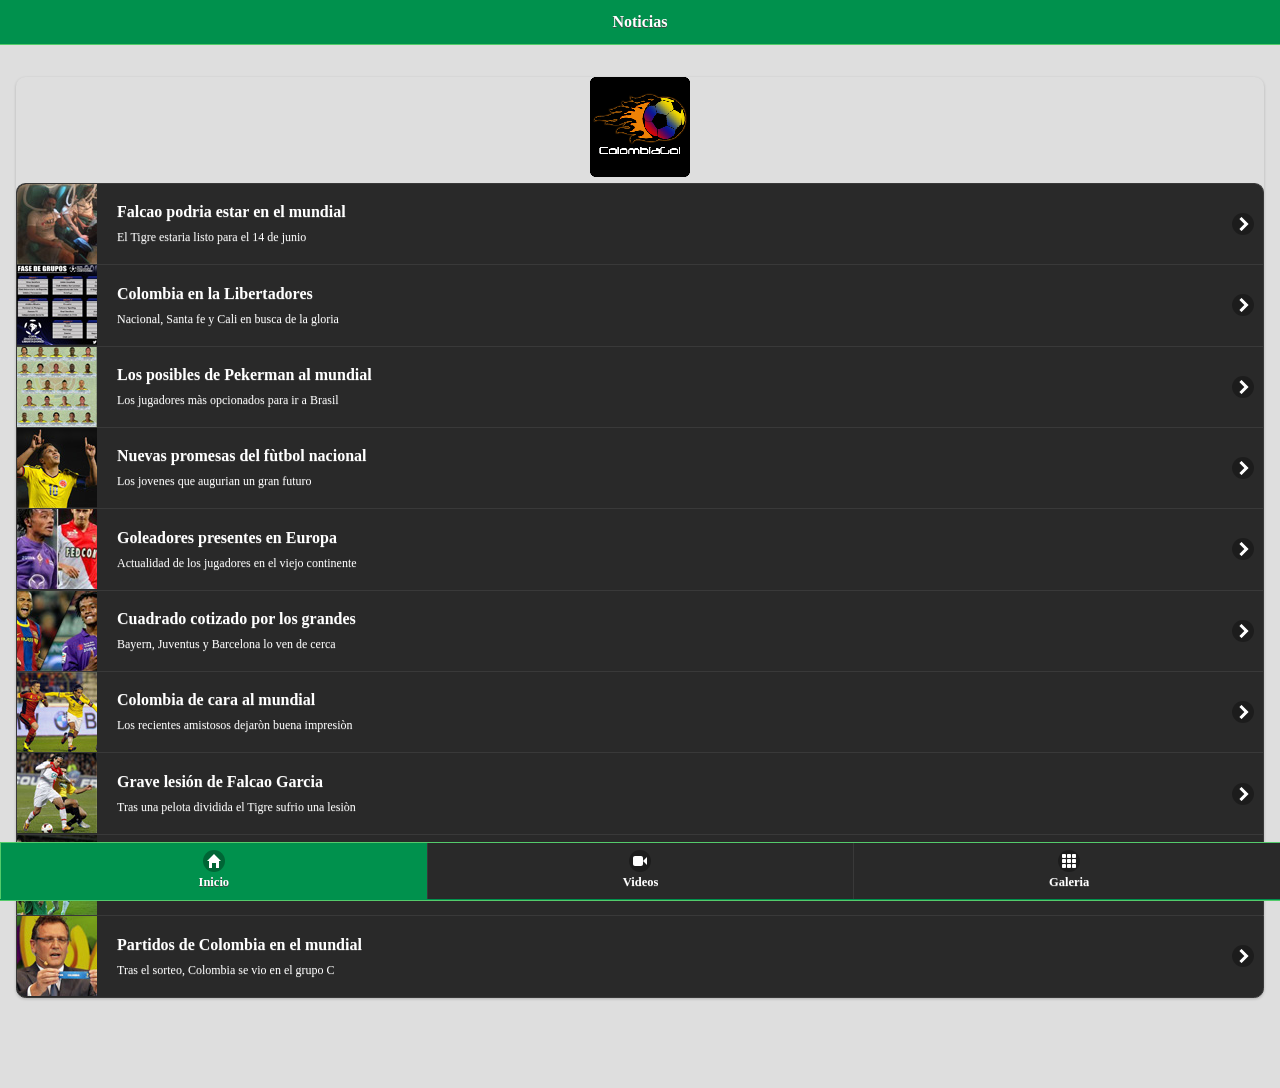
<file: index.html>
<!DOCTYPE HTML>
<html>
<head>
<meta charset="utf-8">
<title>Untitled Document</title>
<link rel="stylesheet" href="themes/tema.min.css" />
<link rel="stylesheet" href="themes/jquery.mobile.icons.min.css" />
<link rel="stylesheet" href="jquery.mobile.structure-1.4.2.min.css" />

<script src="jquery-1.9.1.min.js"></script>
<script src="jquery.mobile-1.4.2.min.js"></script>
</head>

<body>

<!--   *********** PAGINA INICIO ******************          -->
<div data-role="page" id="inicio">
	<div data-role="header" data-theme="a" data-position="fixed">
	  
	  <h1>Noticias</h1>
    </div>
	<div role="main" class="ui-content">
    
<ul data-role="listview" data-inset="true">
<div style="text-align:center"><img src="logo.png"></div>
    <li><a href="#noticia1">
        <img src="min1.jpg">
    <h2>Falcao podria estar en el mundial</h2>
    <p>El Tigre estaria listo para el 14 de junio</p></a>
    </li>
    <li><a href="#noticia2">
        <img src="min2.jpg">
    <h2>Colombia en la Libertadores</h2>
    <p>Nacional, Santa fe y Cali en busca de la gloria</p></a>
    </li>
    <li><a href="#noticia3">
        <img src="min3.jpg">
    <h2>Los posibles de Pekerman al mundial</h2>
    <p>Los jugadores màs opcionados para ir a Brasil</p></a>
    </li>
    <li><a href="#noticia4">
        <img src="min4.jpg">
    <h2>Nuevas promesas del fùtbol nacional</h2>
    <p>Los jovenes que augurian un gran futuro</p></a>
    </li>
    <li><a href="#noticia5">
        <img src="min5.jpg">
    <h2>Goleadores presentes en Europa</h2>
    <p>Actualidad de los jugadores en el viejo continente</p></a>
    </li>
    <li><a href="#noticia6">
        <img src="min6.jpg">
    <h2>Cuadrado cotizado por los grandes</h2>
    <p>Bayern, Juventus y Barcelona lo ven de cerca</p></a>
    </li>
    <li><a href="#noticia7">
        <img src="min7.jpg">
    <h2>Colombia de cara al mundial</h2>
    <p>Los recientes amistosos dejaròn buena impresiòn</p></a>
    </li>
    <li><a href="#noticia8">
        <img src="min8.jpg">
    <h2>Grave lesión de Falcao Garcia</h2>
    <p>Tras una pelota dividida el Tigre sufrio una lesiòn</p></a>
    </li>
    <li><a href="#noticia9">
        <img src="min9.jpg">
    <h2>Atletico Nacional tricampeón</h2>
    <p>El verde de Antioquia esta imparable</p></a>
    </li>
    <li><a href="#noticia10">
        <img src="min10.jpg">
    <h2>Partidos de Colombia en el mundial</h2>
    <p>Tras el sorteo, Colombia se vio en el grupo C</p></a>
    </li>
</ul>
    </div>
    
	<div data-role="footer"data-theme="a"
    data-position="fixed">
   <div data-role="navbar">
    <ul>
        <li><a href="#" class="ui-btn-active ui-icon-home ui-btn-icon-top">Inicio</a></li>
        <li><a href="#video" class="ui-icon-video ui-btn-icon-top">Videos</a></li>
        <li><a href="#galeria" class="ui-icon-grid ui-btn-icon-top">Galeria</a></li>
    </ul>
</div><!-- /navbar -->
    </div>
</div>
<!--   *********** FIN PAGINA INICIO ******************          -->

<!--   *********** PAGINA NOTICIA1 ******************          -->
<div data-role="page" id="noticia1">
	<div data-role="header" data-theme="a" data-position="fixed">
    <a href="#inicio" class="ui-btn ui-corner-all ui-btn-left ui-mini ui-btn-icon-notext ui-icon-arrow-l iu-btn-a">Volver</a>
	  
	  <h1>Noticias</h1>
    </div>
	<div role="main" class="ui-content">
	  <center><h1>Falcao podria estar el 14 de Junio en el mundial</h1></center>
 
 <img class="popphoto" src="carlosnoronha.jpg" alt="Paris, France" style="width:32%">
        
<h3>El cirujano de Falcao: "Podría estar el 14 de junio ante Grecia"</h3><p>

<p>El cirujano José Carlos Noronha ha declarado que el colombiano se someterá a una resonancia en Madrid para determinar los plazos de recuperación, que son optimistas.
<p>

El delantero colombiano Radamel Falcao está haciendo todo lo posible por recuperarse de la lesión que sufrió el pasado mes de enero y llegar a tiempo para disputar con su selección el próximo Mundial de Brasil. Por eso su médico y él han decidido que se someta a unos exámenes exhaustivos para poder tener cuanto antes las fechas aproximadas de su vuelta a los terrenos de juego. Según las declaraciones del especialista, el astro estaría en el debut de Colombia ante Grecia del 14 de junio.<p>

"Voy a ir a Madrid a verlo. Si la resonancia muestra un aspecto optimo del nuevo ligamento y ausencia de inflamación alrededor, parece probable que a las 12 semanas Falcao pueda ir al césped. A continuación, podría empezar a correr y ponerse a punto. A partir del cuarto mes podría jugar y con ello estaría en el encuentro del 14 de junio", declaró José Carlos Noronha, cirujano que operó a Falcao de la rodilla, a una radio portuguesa.<p>

"Por ahora no puede correr con mucho esfuerzo, hacer cambios de dirección, frenados o aceleraciones bruscas. A partir del cuarto mes podrá estar en plenitud" añadió.<p>

El jugador del Mónaco se lesionó de gravedad en el encuentro de Copa disputado contra el Chasselay, de la Tercera división francesa a mediados de enero. Al filo del descanso una dura entrada por detrás de Soner Ertek provocó que Falcao se tuviera que retirar del terreno de juego. Tras realizarse las pertinentes pruebas médicas se confirmó que sufría una lesión en el ligamento anterior cruzado de su pierna izquierda, lo que le tendría de baja seis meses. Pero finalmente Falcao está haciendo todo lo posible y adelantando los plazos de recuperación ya que su máximo deseo es estar en Brasil con Colombia.
<p>
<a href="#videoNot1" data-rel="popup" data-position-to="window" data-transition="fade"><img class="popphoto" 	src="fotovideo1.jpg" alt="Paris, France" style="width:30%"></a>
	  <div data-role="popup" id="videoNot1" data-overlay-theme="b" data-theme="b" data-corners="false">
    <a href="#" data-rel="back" class="ui-btn ui-corner-all ui-shadow ui-btn-a ui-icon-delete ui-btn-icon-notext ui-btn-right">Close</a>
    <iframe width="640" height="360" src="http://www.youtube.com/embed/V96L-91CiNw" frameborder="0" allowfullscreen></iframe>
   </div>
<p>
  <script>
$(document).one('pagecreate', '#noticia1', function() {
	$('#noticia1 iframe').width(Math.floor($('#noticia1').width()*.9));
	$('#noticia1 iframe').height(Math.floor($('#noticia1').width()/4*3*.85));
});
</script> 


 </div>
    
	<div data-role="footer"data-theme="a"
    data-position="fixed">
   <div data-role="navbar">
    <ul>
        <li><a href="#inicio" class="ui-btn-active ui-icon-home ui-btn-icon-top">Inicio</a></li>
        <li><a href="#video" class="ui-icon-video ui-btn-icon-top">Videos</a></li>
        <li><a href="#galeria" class="ui-icon-grid ui-btn-icon-top">Galeria</a></li>
    </ul>
</div><!-- /navbar -->
    </div>
</div>
<!--   *********** FIN PAGINA NOTICIA1 ******************          -->

<!--   *********** PAGINA NOTICIA2 ******************          -->
<div data-role="page" id="noticia2">
	<div data-role="header" data-theme="a" data-position="fixed">
    <a href="#inicio" class="ui-btn ui-corner-all ui-btn-left ui-mini ui-btn-icon-notext ui-icon-arrow-l iu-btn-a">Volver</a>
	  
	  <h1>Noticias</h1>
    </div>
	<div role="main" class="ui-content">
  		<center>
  		  <h1>Camino de los equipos colombianos en la Copa Bridgestone Libertadores</h1></center>
        <h3>Nacional, Santa Fe y Cali se juegan la permanencia en Copa Bridgestone Libertadores</h3>
        <p><img class="popphoto" src="foto2.jpg" alt="Paris, France" style="width:32%">
        
    <p>los equipos colombianos participantes en la Copa Libertadores 2014 escribirán una nueva historia, luego de ser derrotados en la pasada fecha, donde actuaron en condición de visitante.</p>

<p>La tercera jornada para los cafeteros empezará este martes. Atlético Nacional será el primero en salir al ruedo, seguido por Santa Fe y Deportivo Cali, el miércoles y jueves, respectivamente.</p>

<p>Los verdolagas buscarán la victoria en casa ante el Nacional de Uruguay, un encuentro importante, que no tendrá espacio para la derrota o el empate, ya que es definitivo para meterse en la pelea de la clasificación a la siguiente ronda.</p>

El cuadro uruguayo es el más débil de este complicado grupo, conformado también por el Newell's y Gremio. En su camino por este torneo continental no ha logrado ni un solo punto, lo que puede representar ventajas y desventajas al equipo antioqueño, que tendrá que cuidarse de una recuperación charrúa.<p>

Sin confirmaciones en la nómina titular, el partido se jugará a las 7:15 de la noche en el estadio Atanasio Girardot. El siguiente compromiso del Grupo 6 entre argentinos y brasileños será vibrante por la pelea del liderato.  <p>

El día miércoles también será definitivo para los cardenales. Luego de perder la posibilidad de empatar ante el Atlético Mineiro, los rojos vuelven a territorio ajeno, pero esta vez el juego pinta mucho más fácil. Se enfrentarán al Zamora venezolano, que es el único blanqueado de la serie.<p>

Los bogotanos, integrantes del Grupo 4, cuentan con mayor suerte que los verdiblancos de Medellín, ya que Nacional de Paraguay ostenta las mismas unidades y el único en defensa del liderato es el conjunto de la leyenda Ronaldinho.<p>

El último partido en disputa para Colombia será Deportivo Cali, cuando este jueves reciba en el Pascual Guerrero a Lanús.<p>

A pesar de haber empezado ganando en este torneo, los azucareros no han contado con suerte, pues en la Liga Postobón hacen parte de los últimos de la tabla de posiciones y llegan con una derrota acuestas ante O'Higgins y una campaña suramericana un tanto dudosa.<p>

Pero al igual que su similar de Santa Fe, tiene posibilidades de avanzar sin ningún inconveniente, pues su rival de turno, solo tiene una unidad y sus demás oponentes le llevan un punto de ventaja o lo igualan.<p>

El partido contra el elenco argentino será a las 9:30 de la noche y al igual que los demás, tendrá transmisión por Fox Sports. 
        
  </div>
    
	<div data-role="footer"data-theme="a"
    data-position="fixed">
   <div data-role="navbar">
    <ul>
        <li><a href="#inicio" class="ui-btn-active ui-icon-home ui-btn-icon-top">Inicio</a></li>
        <li><a href="#video" class="ui-icon-video ui-btn-icon-top">Videos</a></li>
        <li><a href="#galeria" class="ui-icon-grid ui-btn-icon-top">Galeria</a></li>
    </ul>
</div><!-- /navbar -->
    </div>
</div>
<!--   *********** FIN PAGINA NOTICIA2 ******************          -->

<!--   *********** PAGINA NOTICIA3 ******************          -->
<div data-role="page" id="noticia3">
	<div data-role="header" data-theme="a" data-position="fixed">
    <a href="#inicio" class="ui-btn ui-corner-all ui-btn-left ui-mini ui-btn-icon-notext ui-icon-arrow-l iu-btn-a">Volver</a>
	  
	  <h1>Noticias</h1>
    </div>
	<div role="main" class="ui-content">
	  <center>
  		  <h1>Jugadores opcionados para jugar el mundial</h1></center>
          <img src="foto4.jpg" width="480" height="577">
<h3>Actualidad de 30 posibles convocados por Pékerman para el Mundial</h3>
        <p>
      Cuando faltan 122 días para que arranque la Copa Mundo de Fútbol de la Fifa Brasil-2014 presentamos el informe con el rendimiento, uno por uno, de 30 de los futbolistas que podrían ser convocados por José Pékerman para la cita orbital.  <p>

Jackson Martínez, Adrián Ramos y Santiago Arias se reportaron con festejos de gol en sus clubes. En Alemania Adrián marcó doblete y marcha como goleador de la Bundesliga con 14 celebraciones. <p> 

Además de los 3 que marcaron gol, 13 fueron titulares con sus clubes durante el fin de semana, seis fueron suplentes, pero sólo tres ingresaron con sus equipos. Además de Falcao, 10 jugadores no tuvieron actividad: Cristian Zapata, Víctor Ibarbo, Pablo Armero, Carlos Sánchez, Macnelly Torres, Camilo Vargas, Alexander Mejía, Carlos Valdés, Elkin Soto y Camilo Zúñiga.  <p>

A continuación el informe detallado de la actividad de cada uno de los 30 que podrían ser llamados por Pékerman :  <p>

1. Cristian Zapata - Milan (Ita): Continúa en recuperación de una lesión en el bíceps femoral de la pierna derecha. <p> 

2. Fredy Guarín – Inter (Ita): Jugó los 90 minutos en el triunfo 1-0 de su club frente al Sassuolo.  <p>

3. Mario Alberto Yepes – Atalanta (Ita): Fue titular y jugó los 90 minutos en la derrota de su club frente al Fiorentina.  <p>

4. Juan Guillermo Cuadrado – Fiorentina (Ita): Fue titular y jugó los 90 minutos en el triunfo de su equipo 2-0 sobre el Atalanta.  <p>

5. Luis Fernando Muriel – Udinese (Ita): Fue suplente e ingresó a los 80 minutos en la victoria 3-0 de su equipo frente al Chievo.  <p>

6. Víctor Ibarbo - Cagliari (Ita): Continúa su recuperación luego de ser intervenido quirúrgicamente por una apendicitis.  <p>

7. Pablo Armero – West Ham (Ing): Fue suplente por primera vez y no ha debutado con su club, que venció 0-2 de visita al Aston Villa.  <p>

8. James Rodríguez – Mónaco (Fra): Fue titular y jugó 85 minutos, cuando fue sustituido en el empate 1-1 de su club frente al París SG.  <p>

9. Abel Aguilar - Toulouse (Fra): Fue titular y jugó los 90 minutos en el empate sin goles de su club frente al Saint-Etienne. Recibió tarjeta amarilla a los 34 minutos. <p> 

10. David Ospina – Niza (Fra): Fue titular y atajó los 90 minutos en la derrota 2-1 de su equipo frente al Valenciennes.  <p>

11. Jackson Martínez – Porto (Por): Fue titular, jugó los 90 minutos y marcó el segundo gol de su equipo en la goleada 3-0 que le propinaron al Pacos Ferreira.  <p>

12. Carlos Bacca – Sevilla (Esp): Fue titular y jugó los 90 minutos en la derrota 1-4 de su equipo en casa contra el Barcelona.  <p>

13. Carlos Sánchez – Elche (Esp): Fue suplente, pero no ingresó para el empate 2-2 de su club frente al Valladolid.  <p>

14. Macnelly Torres – Al-Shabab (Ara): Fue suplente, pero no ingresó en el triunfo 1-0 de su club frente al Al Hilal.  <p>

15. Luis Amaranto Perea – Cruz Azul (Mex): Fue titular y jugó los 90 minutos en el triunfo 1-4 de su club ante el Atlante.  <p>

16. Aldo Leao Ramírez – Morelia (Mex): Fue titular, capitán y jugó los 90 minutos en el empate 1-1 de su equipo de visita contra el Atlas.  <p>

17. Teófilo Gutiérrez – River Plate (Arg): Fue titular y jugó 70 minutos en el triunfo 1-0 de su club frente al Gimnasia y Esgrima de La Plata.  <p>

18. Eder Álvarez Balanta – River Plate (Arg): fue titular y jugó los 90 minutos en el triunfo 1-0 de su club frente al Gimnasia y Esgrima de La Plata.  <p>

19. Edwin Valencia - Fluminense (Bra): Fue titular y jugó 86 minutos en el triunfo 3-0 de su club frente al Flamengo.  <p>

20. Faryd Mondragón – Deportivo Cali (Col): Fue titular y jugó los 90 minutos en la derrota 0-1 de su club frente al Once Caldas.  <p>

21. Camilo Vargas – Santa Fe (Col): No fue convocado para el triunfo 0-2 de su equipo frente al Medellín.  <p>

22. Alexander Mejía – Atl. Nacional (Col): No fue convocado para la derrota de su club 3-1 frente a Millonarios.  <p>

23. Stefan Medina – Atl. Nacional (Col): Fue suplente e ingresó a los 46 minutos en la derrota 1-3 de su club contra Millonarios.  <p>

24. Carlos Valdés – San Lorenzo (Arg): No fue convocado para la derrota 2-0 contra el Olimpo y no ha debutado con su nuevo club, el San Lorenzo de Argentina.  <p>

25. Adrián Ramos – Hertha Berlín (Ale): Fue titular y marcó dos goles en el triunfo 0-3 de su club frente al Hamburgo.  <p>

26. Carlos Darwin Quintero – Santos (Mex): fue titular y jugó los 90 minutos en el empate 1-1 de su club, en la visita al Tigres.  <p>

27. Santiago Arias - PSV Eindhoven (Hol): Fue titular, jugó los 90 minutos y marcó el primer gol de su equipo en el triunfo 3-2 frente al Twente.  <p>

28. Juan Fernando Quintero – Porto (Por): Fue suplente e ingresó a los 68 minutos en la goleada 3-0 de su equipo sobre el Pacos Ferreira. <p> 

29. Elkin Soto – Mainz 05 (Ale): No fue convocado para la derrota 3-0 de su equipo contra el Wolfsburgo.  <p>

30. Camilo Zúñiga – Nápoles (Ita): Continúa en recuperación por una lesión de rodilla. <p>

  <img src="seleccion colombia.jpg" width="480" height="241"> 
  </div>
    
	<div data-role="footer"data-theme="a"
    data-position="fixed">
   <div data-role="navbar">
    <ul>
        <li><a href="#inicio" class="ui-btn-active ui-icon-home ui-btn-icon-top">Inicio</a></li>
        <li><a href="#video" class="ui-icon-video ui-btn-icon-top">Videos</a></li>
        <li><a href="#galeria" class="ui-icon-grid ui-btn-icon-top">Galeria</a></li>
    </ul>
</div><!-- /navbar -->
    </div>
</div>
<!--   *********** FIN PAGINA NOTICIA3 ******************          -->

<!--   *********** PAGINA NOTICIA4 ******************          -->
<div data-role="page" id="noticia4">
	<div data-role="header" data-theme="a" data-position="fixed">
    <a href="#inicio" class="ui-btn ui-corner-all ui-btn-left ui-mini ui-btn-icon-notext ui-icon-arrow-l iu-btn-a">Volver</a>
	  
	  <h1>Noticias</h1>
    </div>
	<div role="main" class="ui-content">
  		<center>
  		  <h1>Jovenes promesas del fútbol colombiano</h1></center>
       <h3>Juan Fernando Quintero</h3><p>
       
         <img src="foto5.jpg" width="480" height="284">
      <p>Su primera participación en una Copa Mundo fue en 2013 con la categoría Sub 20. Allí jugó cuatro partidos y anotó tres goles: ante Turquía, Corea del Sur y El Salvador, este último fue escogido como el mejor del campeonato. Además, fue campeón con la Selección Colombia Sub 20 en el Sudamericano que se realizó en Argentina en el 2013. y fue seleccionado como el mejor jugador del torneo. <p>

Su debut con la Selección Colombia de mayores fue el 16 de octubre de 2012, en el Metropolitano de Barranquilla,ante Camerún. En las Eliminatorias a Brasil 2014 jugó el último partido ante la Selección de Paraguay.<p>

<h3>Brayan Perea </h3><p>
  <img src="foto6.jpg" width="480" height="723">
Brayan Perea está empezando a forjar su camino en el fútbol colombiano. A punta de goles este caleño comenzó a ser tenido en cuenta en el Deportivo Cali que dirige Julio Avelino Comesaña, y por esas mismas anotaciones y buen juego lo llamó el técnico Carlos 'Piscis' Restrepo a la Selección Colombia Sub-20.<p>

'Coco', como lo llaman sus compañeros del equipo 'verdiblanco' por llegar un día a la práctica completamente rapado (los jugadores dijeron que se parecía a 'Cocoliso', hijo del pesonaje 'Popeye'), es una persona tranquila. Camina y habla de manera pausada. Con ese tono bien caleño, algo que lo delata cuando apenas lleva algunos segundos de charla.<p>

Eso sí, en la cancha es todo lo contrario. Corre, pide el balón, se muestra ante sus compañeros y siempre está rodeando el área, su hábitat desde que comenzó en primera división.<p>

Brayan es un agradecido de su mamá, la señora Deonilda Inés Perea, quien luchó sola para sacar adelante a su hijo. "Ella me acompañó a todos los partidos mientras estuve en mi etapa de crecimiento. es muy importante en mi vida", dice este delantero que ya se dejó crecer el pelo y tiene un corte de pelo con onda 'Neymar'.
</div>
    
	<div data-role="footer"data-theme="a"
    data-position="fixed">
   <div data-role="navbar">
    <ul>
        <li><a href="#inicio" class="ui-btn-active ui-icon-home ui-btn-icon-top">Inicio</a></li>
        <li><a href="#video" class="ui-icon-video ui-btn-icon-top">Videos</a></li>
        <li><a href="#galeria" class="ui-icon-grid ui-btn-icon-top">Galeria</a></li>
    </ul>
</div><!-- /navbar -->
    </div>
</div>
<!--   *********** FIN PAGINA NOTICIA4 ******************          -->

<!--   *********** PAGINA NOTICIA5 ******************          -->
<div data-role="page" id="noticia5">
	<div data-role="header" data-theme="a" data-position="fixed">
    <a href="#inicio" class="ui-btn ui-corner-all ui-btn-left ui-mini ui-btn-icon-notext ui-icon-arrow-l iu-btn-a">Volver</a>
	  
	  <h1>Noticias</h1>
    </div>
	<div role="main" class="ui-content">
  		<center>
  		  <h1>Actualidad de los jugadores colombianos en el exterior</h1></center>
       <img src="foto9.jpg" width="480" height="320">
<h3>Top 10: Goleadores colombianos en Europa esta temporada</h3>
        <p>
         Para algunos jugadores colombianos el arranque de la temporada 2013/2014 fue fácil, tal vez para otros no, sin importar han sido muchos los goles que los colombianos han marcado en Europa en la mas reciente temporada.<p>

El cambio de equipos y ligas le ha venido duro a algunos jugadores, como también se han visto lesiones en varios de ellos, lo importante es que la potencia goleadora en los nuestros se ha mantenido que es lo más importante ya que viene el Mundial y todos deben estar en su punto mas alto.<pr>

 Este es el top-10 de los jugadores que mas goles han anotado en Europa esta temporada:<p>

1. Jackson Martínez: 17 goles. Equipo: Porto de Portugal.<p>

2. Freddy Montero: 16 goles. Equipo: Sporting de Lisboa, Portugal.<p>

3. Carlos Bacca: 13 goles. Equipo: Sevilla de España.<p>

4. Adrián Ramos: 11 goles. Equipo: Herta de Berlín, Alemania.<p>

5. Falcao García: 10 goles. Equipo: Mónaco, Francia.<p>

6. Felipe Pardo: 6 goles. Equipo: Sporting Braga de Portugal.<p>

7. Luis Fernando Muriel: 5 goles. Equipo: Udinese de Italia.<p>

8. Fredy Guarín: 4 goles. Equipo: Inter de Milán, Italia.<p>

9. James Rodríguez: 4 goles. Equipo: Mónaco, Francia.<p>

10. Brayan Perea: 4 goles. Equipo: Lazio, Italia<p>
        </div>
    
	<div data-role="footer"data-theme="a"
    data-position="fixed">
   <div data-role="navbar">
    <ul>
        <li><a href="#inicio" class="ui-btn-active ui-icon-home ui-btn-icon-top">Inicio</a></li>
        <li><a href="#video" class="ui-icon-video ui-btn-icon-top">Videos</a></li>
        <li><a href="#galeria" class="ui-icon-grid ui-btn-icon-top">Galeria</a></li>
    </ul>
</div><!-- /navbar -->
    </div>
</div>
<!--   *********** FIN PAGINA NOTICIA5 ******************          -->

<!--   *********** PAGINA NOTICIA6 ******************          -->
<div data-role="page" id="noticia6">
	<div data-role="header" data-theme="a" data-position="fixed">
    <a href="#inicio" class="ui-btn ui-corner-all ui-btn-left ui-mini ui-btn-icon-notext ui-icon-arrow-l iu-btn-a">Volver</a>
	  
	  <h1>Noticias</h1>
    </div>
	<div role="main" class="ui-content">
  		<center>
  		  <h1>Cuadrado pretendido por los grandes de Europa</h1></center>
       <img src="foto10.jpg" width="500" height="300">
<h3>Juan Guillermo Cuadrado sería pretendido por el Bayern de Múnich y el Barcelona</h3>
        <p>
        Joseph Guardiola estaría pensando en el colombiano para cubrir la posible baja de Arjen Robben, quién podría no renovar su contrato.   <p>
        "El técnico español se encuentra interesado en llevar al Bayern de Múnich al futbolista de la Fiorentina Juan Guillermo Cuadrado", afirma una nota del diario alemán Bild.   <p>
El futbolista de 25 años ha tenido un gran rendimiento en la Serie A, donde suma cuatro goles en 11 partidos, razones por las que el estratega catalán considera que sería un gran refuerzo para el conjunto alemán, especialmente en el ataque.
Según la página pasionlibertadores.com, que cita la edición impresa del periódico La Nazione, los Campeones de Europa pueden intervenir y pujar por el jugador, quien habría sido espiado por un representante del Bayern Munich en la derrota 1-0 de la Fiorentina frente a Udinese el pasado fin de semana.   <p>
Hasta ahora, el Bayern lleva un paso firme en todas las competiciones en lo que va de temporada, pues es líder de la Liga alemana y ganó sus cuatro partidos en la Liga de Campeones.<p>

Por otro lado el Barcelona del Tata Martino quiere a Cuadrado en una operación donde intercambiarian a Dani Alves a la Fiorentina por el jugador de la selección Colombia.
        </div>
    
	<div data-role="footer"data-theme="a"
    data-position="fixed">
   <div data-role="navbar">
    <ul>
        <li><a href="#inicio" class="ui-btn-active ui-icon-home ui-btn-icon-top">Inicio</a></li>
        <li><a href="#video" class="ui-icon-video ui-btn-icon-top">Videos</a></li>
        <li><a href="#galeria" class="ui-icon-grid ui-btn-icon-top">Galeria</a></li>
    </ul>
</div><!-- /navbar -->
    </div>
</div>
<!--   *********** FIN PAGINA NOTICIA6 ******************          -->

<!--   *********** PAGINA NOTICIA7 ******************          -->
<div data-role="page" id="noticia7">
	<div data-role="header" data-theme="a" data-position="fixed">
    <a href="#inicio" class="ui-btn ui-corner-all ui-btn-left ui-mini ui-btn-icon-notext ui-icon-arrow-l iu-btn-a">Volver</a>
	  
	  <h1>Noticias</h1>
    </div>
	<div role="main" class="ui-content">
  		<center>
  		  <h1>Amistosos de Colombia de cara al mundial</h1></center>
          
       <img src="foto11.jpg" width="480" height="356"> 
       <p>Con los 30 jugadores que serán preinscritos a partir del 13 de mayo, Colombia iniciará su concentración en la capital colombiana para después, el 2 de junio, dar la lista definitiva de los 23 hombres con los que disputará la cita orbital.
       <p>
Para llegar en óptimas condiciones al torneo, en el que Colombia hará su debut el 14 de junio ante Grecia en Belo Horizonte, el técnico Pékerman le pidió a la Federación Colombiana de Fútbol hacer las correspondientes gestiones para conseguir dos partidos amistosos.<p>
Aunque los rivales aún no se han confirmado,el primero de ellos podría ser la selección de Jordania, para enfrentarla el próximo 31 de mayo en Buenos Aires (Argentina).<p>
Después se buscaría un segundo rival con quien medirse el 5 de junio en Sao Paulo.<p>
Un muy buen balance le dejó el compromiso a la tricolor en Ámsterdam luego de dominar gran parte del partido, crear múltiples oportunidades de gol y mejorar en defensa.<p>

Tras la victoria 0-2 ante Bélgica, Colombia llegó con mucho aire en su camiseta al estadio Amsterdam Arena para disputar este martes su segundo y último compromiso de la minigira europea.<p>
Con el veterano arquero Faryd Modragón nuevamente en el arco, los dirigidos por el técnico argentino José Pérkerman sufrieron un poco en los primeros 15 minutos del partido, en los que Holanda se hizo a la posesión del balón y con un remate de pierna izquierda de Rafael Van Der Vaart por poco anota. Para fortuna de Colombia, el balón se estrelló contra el palo.<p>
Unos minutos más tarde, el mismo jugador del Hamburgo alemán volvió a acercarse a predios de Mondragón a través de un remate que careció de puntería. Luego un error del volante Abel Aguilar, que trató de devolverle a su arquero el balón con la cabeza, terminó en los pies del falto de puntería Jeremain Lens.<p>
La tricolor se había tomado los minutos necesarios para plantarse mejor en el terreno de juego y con mayor confianza empezó a buscar a Falcao García por medio de balones filtrados a las espaldas de los defensas locales. Sin embargo, los pases le salieron un poco largos a James Rodríguez y Juan Guillermo Cuadrado y el ‘Tigre' no pudo enfrentar mano a mano al arquero Jasper Cillessen.<p>
Colombia se dio cuenta de que transitar por los costados le podía generar mejores resultados, por lo que recostó su ataque especialmente por el lado izquierdo, el de Pablo Armero.<p>
Con el balón en los pies, a partir del minuto 25 Colombia se hizo amo y señor del juego. Incluso, con un remate de Cuadrado que por poco cuelga a Cillessen y posterior jugada que terminaría con el balón en el fondo de la red pero que le invalidaron a Teófilo Gutiérrez por claro fuera de lugar, hizo parar de sus asientos a los hinchas en Ámsterdam.<p>
El juego que ya le favorecía plenamente a Colombia por su buen trámite de balón, se le facilitó aún más luego de que al minuto 34 Lens viera la tarjeta roja directa por agredir sin balón al defensor Pablo Armero. Después, al 42, el mejor jugador de Holanda, Van Der Vaart, también abandonaría el campo por lesión.<p>
Colombia había dejado muy buenas sensaciones de juego en la primera parte y se retiraba al descanso intermedio ‘con el viento a su favor' para poder sacar un buen resultado en la reanudación.<p>
Para el segundo tiempo, Pékerman dejó en el banco a Abel Aguilar y envió al terreno de juego a Macnelly Torres.<p>
Colombia estaba dispuesta a quedarse con el triunfo y en una combinación entre ‘Teo' y Falcao casi anota. El 'Tigre' remató cruzado para el lucimiento de Cillessen.<p>
La tricolor mantuvo el dominio del esférico y creó las mejores oportunidades de gol. Cuadrado, el recién ingresado Víctor Ibarbo (68') y James Rodríguez, con cabezazo en el área, llevaron nuevamente peligro.<p>
Aunque la segunda victoria de la minigira europea no se alcanzó, Colombia demostró que va por buen camino para lo que será su participación en el Mundial de Brasil 2014.<p>
Todo esto se suma al amistoso contra Túnez en el estadio del Espanyol de Barcelona en donde nuestra selecciòn solo pudo conseguir un pálido 1-1.<p></div>
    
	<div data-role="footer"data-theme="a"
    data-position="fixed">
   <div data-role="navbar">
    <ul>
        <li><a href="#inicio" class="ui-btn-active ui-icon-home ui-btn-icon-top">Inicio</a></li>
        <li><a href="#video" class="ui-icon-video ui-btn-icon-top">Videos</a></li>
        <li><a href="#galeria" class="ui-icon-grid ui-btn-icon-top">Galeria</a></li>
    </ul>
</div><!-- /navbar -->
    </div>
</div>
<!--   *********** FIN PAGINA NOTICIA7 ******************          -->

<!--   *********** PAGINA NOTICIA8 ******************          -->
<div data-role="page" id="noticia8">
	<div data-role="header" data-theme="a" data-position="fixed">
    <a href="#inicio" class="ui-btn ui-corner-all ui-btn-left ui-mini ui-btn-icon-notext ui-icon-arrow-l iu-btn-a">Volver</a>
	  
	  <h1>Noticias</h1>
    </div>
	<div role="main" class="ui-content">
  		<center>
  		  <h1>Grave lesión de Falcao Garcia</h1></center>
       <h3>Falcao se lesionó el ligamento; podría perderse el Mundial</h3><p>
       
       <a href="#videonot4" data-rel="popup" data-position-to="window" data-transition="fade"><img class="popphoto" 	src="fotovideo4.jpg" alt="Paris, France" style="width:30%"></a>
			<div data-role="popup" id="videonot4" data-overlay-theme="b" data-theme="b" data-corners="false">
    <a href="#" data-rel="back" class="ui-btn ui-corner-all ui-shadow ui-btn-a ui-icon-delete ui-btn-icon-notext ui-btn-right">Close</a>
    <iframe width="640" src="http://www.youtube.com/embed/97oZb6AA05o" frameborder="0" allowfullscreen></iframe>
       </div>
        <script>
$(document).one('pagecreate', '#noticia8', function() {
	$('#noticia8 iframe').width(Math.floor($('#noticia8').width()*.9));
	$('#noticia8 iframe').height(Math.floor($('#noticia8').width()/4*3*.85));
});
</script> 
       
<p>El delantero colombiano del Mónaco, Radamel Falcao, sufre una lesión en el ligamento anterior cruzado de su pierna izquierda que le podría dejar fuera de los terrenos de juego unos seis meses, lo que impediría su participación en el Mundial.<p>
Así lo confirmó el cirujano luso José Carlos Noronha, especialista de prestigio al que acudió el jugador para hacerse pruebas para conocer el alcance de la lesión sufrida ayer en un partido de Copa.<p>
Los exámenes médicos confirman la gravedad de la lesión sufrida por Falcao, que viajó a Oporto para someterse al diagnóstico.<p>
El delantero colombiano, de 27 años, se desplazó en avión desde Mónaco hasta la ciudad portuguesa para ver a Noronha, considerado uno de los mayores especialistas mundiales en lesiones de ligamento cruzado.<p>
De hecho, el cirujano ha tratado a otras figuras del fútbol internacional como Pepe, Arjen Robben, Ashley Cole, Lucho González o Ricardo Carvalho, entre otros, y publicó hace sólo cuatro meses un libro sobre su experiencia en esta materia.<p>
El colombiano sufrió esta lesión en el encuentro de Copa disputado contra el Chasselay, de la Tercera división francesa. Al filo del descanso una dura entrada por detrás de Soner Ertek acabó con el punta en los vestuarios.<p>
Las pruebas realizadas ayer confirman los peores augurios, ya que el futbolista abandonó el campo con visibles gestos de dolor.<p>
La lesión de ligamento que sufre podría incluso apartarle del Mundial de Brasil, ya que el tiempo de recuperación se estima en "aproximadamente" seis meses, de acuerdo con el cirujano José Carlos Noronha.<p>
"Parece que el jugador sufre de un trauma en la rodilla izquierda, con lesión del ligamento anterior cruzado", informó el Mónaco. "El jugador será operado en los próximos días. Los médicos harán todo lo posible para acelerar su recuperación".<p>
</div>
    
	<div data-role="footer"data-theme="a"
    data-position="fixed">
   <div data-role="navbar">
    <ul>
        <li><a href="#inicio" class="ui-btn-active ui-icon-home ui-btn-icon-top">Inicio</a></li>
        <li><a href="#video" class="ui-icon-video ui-btn-icon-top">Videos</a></li>
        <li><a href="#galeria" class="ui-icon-grid ui-btn-icon-top">Galeria</a></li>
    </ul>
</div><!-- /navbar -->
    </div>
</div>
<!--   *********** FIN PAGINA NOTICIA8 ******************          -->

<!--   *********** PAGINA NOTICIA9 ******************          -->
<div data-role="page" id="noticia9">
	<div data-role="header" data-theme="a" data-position="fixed">
    <a href="#inicio" class="ui-btn ui-corner-all ui-btn-left ui-mini ui-btn-icon-notext ui-icon-arrow-l iu-btn-a">Volver</a>
	  
	  <h1>Noticias</h1>
    </div>
	<div role="main" class="ui-content">
  		<center>
  		  <h1>Atletico Nacional Tricampeón</h1></center><p>
          <a href="#videonot5" data-rel="popup" data-position-to="window" data-transition="fade"><img class="popphoto" 	src="fotovideo5.jpg" alt="Paris, France" style="width:30%"></a>
			<div data-role="popup" id="videonot5" data-overlay-theme="b" data-theme="b" data-corners="false">
    <a href="#" data-rel="back" class="ui-btn ui-corner-all ui-shadow ui-btn-a ui-icon-delete ui-btn-icon-notext ui-btn-right">Close</a>
    <iframe width="640" src="http://www.youtube.com/embed/XeaBuz7sQiU" frameborder="0" allowfullscreen></iframe>
       </div>
       <script>
$(document).one('pagecreate', '#noticia9', function() {
	$('#noticia9 iframe').width(Math.floor($('#noticia9').width()*.9));
	$('#noticia9 iframe').height(Math.floor($('#noticia9').width()/4*3*.85));
});
</script> 
       
      <p>Atlético Nacional ganó el torneo Finalización-2013 del fútbol colombiano, tras vencer 2-0 al Deportivo Cali en la vuelta de la final que se jugó en el estadio Atanasio Girardot de Medellín.<p>
Los tantos que permitieron a Nacional ganar su tercer título del año llegaron al minuto 17 con un autogol del azucarero Néstor Camacho cuando trataba de desviar un cabezazo de Oscar Murillo y al minuto 61 en los pies del delantero Jefferson Duque.<p>
 Nacional, que sumó la decimotercera estrella de su historia, también ganó este año el torneo Apertura y la Copa Colombia, una competición en la que participan clubes de segunda y primera división.<p>
 El primer tanto del partido, que dio confianza a los locales, llegó al minuto 17 en una jugada de pelota parada en la que la defensa del Cali permitió a Murillo cabecear hacia el arco. Sin embargo, el balón no entró directamente y fue Camacho -en su intento de evitar la anotación- quien finalmente lo envió al fondo de su propia meta.<p>
Tras esa primera anotación, Nacional hizo al menos otros dos remates peligrosos antes de que finalizara la primera mitad del partido, ante un Cali que se mostraba incómodo y con poca capacidad de reacción.<p>
 Ya en el segundo tiempo, los verdolagas continuaron dominando y tuvieron un par de oportunidades de anotar ante una defensa azucarera mal parada antes de que finalmente llegara el gol de la definición al minuto 61 en los pies de Duque.<p>
 Para anotar, Duque superó a la defensa del Cali y al veterano portero Farid Mondragón tras recibir un pelotazo desde la mitad de la cancha.Nacional y Cali llegaron a la final del torneo Finalización tras ser los equipos más regulares del año en Colombia y ambos participarán en la Copa Libertadores-2014.<p>
 
 <img class="popphoto" src="cuadrado13.jpg" alt="Paris, France" style="width:32%">
 <img class="popphoto" src="cuadrado14.jpg" alt="Sydney, Australia" style="width:32%">
 <img class="popphoto" src="cuadrado15.jpg" alt="New York, USA" style="width:32%">    
    
 
</div>
    
	<div data-role="footer"data-theme="a"
    data-position="fixed">
   <div data-role="navbar">
    <ul>
        <li><a href="#inicio" class="ui-btn-active ui-icon-home ui-btn-icon-top">Inicio</a></li>
        <li><a href="#video" class="ui-icon-video ui-btn-icon-top">Videos</a></li>
        <li><a href="#galeria" class="ui-icon-grid ui-btn-icon-top">Galeria</a></li>
    </ul>
</div><!-- /navbar -->
    </div>
</div>
<!--   *********** FIN PAGINA NOTICIA9 ******************          -->

<!--   *********** PAGINA NOTICIA10 ******************          -->
<div data-role="page" id="noticia10">
	<div data-role="header" data-theme="a" data-position="fixed">
    <a href="#inicio" class="ui-btn ui-corner-all ui-btn-left ui-mini ui-btn-icon-notext ui-icon-arrow-l iu-btn-a">Volver</a>
	  
	  <h1>Noticias</h1>
    </div>
	<div role="main" class="ui-content">
  		<center>
  		  <h1>Fixture de Colombia en el mundial</h1></center>
       <h3>Colombia jugará su primer partido del Mundial contra Grecia</h3><p>
         <img src="foto17.jpg" width="480" height="246">
      <p>Colombia será cabeza del Grupo C. El equipo dirigido por José Pékerman jugará su primer partido el 14 de junio en Belo Horizonte contra Grecia, a las 11:00 a.m. El segundo encuentro, el 19 contra Costa de Marfil, a la misma hora, en Brasilia y el tercero ante Japón el 24 en Cuiabá, sobre las  2:00 de la tarde.<p>

Brasil, equipo anfitrión, y Croacia disputarán el partido inaugural del Mundial 2014. Será la cuarta vez que Brasil forme parte del choque de apertura de un Campeonato del Mundo tras Francia 1998, cuando ganó a Escocia por 2-1, Alemania 1974, cuando empató sin goles ante Yugoslavia, y Brasil 1950, cuando goleó a México por 4-0. Es la primera vez que Croacia forma parte del partido inaugural de un mundial.<p>

Uruguay, equipo cabeza de serie, quedó en el grupo D junto a Inglaterra, equipo con el que abrirá su participación en el campeonato en Fortaleza el 14 de junio, Costa Rica e Italia.
Mientras que Argentina en el grupo F, jugará con Bosnia, Irán y Nigeria. El equipo dirigido por Sabella disputará su primer encuentro en Río de Janeiro el 15 de junio, contra los bosnios. 
Por su parte en el grupo B, uno de los considerados el grupo de la ‘muerte’, los últimos finalistas de la Copa del Mundo, España y Holanda, reeditarán en su primer partido en el Mundial 2014 la gran final de Johannesburgo, el 13 de junio en Salvador de Bahía.<p>

España y Holanda han quedado encuadradas en el Grupo B del Mundial de Brasil, junto a Chile y Australia.<p>

Grupo A: Brasil, Croacia, México, Camerún<p>
Grupo B: España, Holanda, Chile, Australia<p>
Grupo C: Colombia, Grecia, Costa de Marfil, Japón<p>
Grupo D: Uruguay, Inglaterra, Costa Rica, Italia<p>
Grupo E: Suiza, Ecuador, Francia, Honduras<p>
Grupo F: Argentina, Bosnia, Irán, Nigeria<p>
Grupo G: Alemania, Portugal, Ghana, Estados Unidos<p>
Grupo H: Bélgica, Argelia, Rusia, Corea del Sur<p>
 
El sorteo comenzó con un homenaje a Mandela. Los presidentes de Brasil, Dilma Rousseff, y de la Fifa, Joseph Blatter "Un minuto de silencio en memoria del gran líder sudafricano Nelson Mandela. Brasil y el pueblo brasileño se inclinan delante de su memoria", dijo Rousseff al lado de Blatter en la ceremonia que se celebra en Costa do Sauípe.<p>

</div>
    
	<div data-role="footer"data-theme="a"
    data-position="fixed">
   <div data-role="navbar">
    <ul>
        <li><a href="#inicio" class="ui-btn-active ui-icon-home ui-btn-icon-top">Inicio</a></li>
        <li><a href="#video" class="ui-icon-video ui-btn-icon-top">Videos</a></li>
        <li><a href="#galeria" class="ui-icon-grid ui-btn-icon-top">Galeria</a></li>
    </ul>
</div><!-- /navbar -->
    </div>
</div>
<!--   *********** FIN PAGINA NOTICIA10 ******************          -->

<!--   *********** PAGINA VIDEO ******************          -->
<div data-role="page" id="video">
	<div data-role="header" data-theme="a" data-position="fixed">
	  <a href="#inicio" class="ui-btn ui-corner-all ui-btn-left ui-mini ui-btn-icon-notext ui-icon-arrow-l iu-btn-a">Volver</a>
	  <h1>Videos</h1>
    </div>
	<div role="main" class="ui-content">
   		
         <a href="#video1" data-rel="popup" data-position-to="window" data-transition="fade"><img class="popphoto" 	src="fotovideo1.jpg" alt="Paris, France" style="width:30%"></a>
			<div data-role="popup" id="video1" data-overlay-theme="b" data-theme="b" data-corners="false">
			  <iframe width="640" height="360" src="http://www.youtube.com/embed/V96L-91CiNw" frameborder="0" allowfullscreen></iframe>
    <a href="#" data-rel="back" class="ui-btn ui-corner-all ui-shadow ui-btn-a ui-icon-delete ui-btn-icon-notext ui-btn-right">Close</a></div>
   
   
   <a href="#video2" data-rel="popup" data-position-to="window" data-transition="fade"><img class="popphoto" 	src="fotovideo2.jpg" alt="Paris, France" style="width:30%"></a>
			<div data-role="popup" id="video2" data-overlay-theme="b" data-theme="b" data-corners="false">
    <a href="#" data-rel="back" class="ui-btn ui-corner-all ui-shadow ui-btn-a ui-icon-delete ui-btn-icon-notext ui-btn-right">Close</a>
    <iframe width="100%" src="http://www.youtube.com/embed/EL_zWHTUkM4" frameborder="0" allowfullscreen></iframe>
       </div>
       
       
       <a href="#video3" data-rel="popup" data-position-to="window" data-transition="fade"><img class="popphoto" 	src="fotovideo3.jpg" alt="Paris, France" style="width:30%"></a>
			<div data-role="popup" id="video3" data-overlay-theme="b" data-theme="b" data-corners="false">
    <a href="#" data-rel="back" class="ui-btn ui-corner-all ui-shadow ui-btn-a ui-icon-delete ui-btn-icon-notext ui-btn-right">Close</a>
    <iframe width="640" src="http://www.youtube.com/embed/5lXlg1QIr8Y" frameborder="0" allowfullscreen></iframe>
       </div>
   
   
    <a href="#video4" data-rel="popup" data-position-to="window" data-transition="fade"><img class="popphoto" 	src="fotovideo4.jpg" alt="Paris, France" style="width:30%"></a>
			<div data-role="popup" id="video4" data-overlay-theme="b" data-theme="b" data-corners="false">
    <a href="#" data-rel="back" class="ui-btn ui-corner-all ui-shadow ui-btn-a ui-icon-delete ui-btn-icon-notext ui-btn-right">Close</a>
    <iframe width="640" src="http://www.youtube.com/embed/97oZb6AA05o" frameborder="0" allowfullscreen></iframe>
       </div>
       
       
       <a href="#video5" data-rel="popup" data-position-to="window" data-transition="fade"><img class="popphoto" 	src="fotovideo5.jpg" alt="Paris, France" style="width:30%"></a>
			<div data-role="popup" id="video5" data-overlay-theme="b" data-theme="b" data-corners="false">
    <a href="#" data-rel="back" class="ui-btn ui-corner-all ui-shadow ui-btn-a ui-icon-delete ui-btn-icon-notext ui-btn-right">Close</a>
    <iframe width="640" src="http://www.youtube.com/embed/XeaBuz7sQiU" frameborder="0" allowfullscreen></iframe>
       </div>

    </div>
    
	<div data-role="footer"data-theme="a"
    data-position="fixed">
   <div data-role="navbar">
    <ul>
        <li><a href="#inicio" class="ui-icon-home ui-btn-icon-top">Inicio</a></li>
        <li><a href="#video" class="ui-btn-active ui-icon-video ui-btn-icon-top">Videos</a></li>
        <li><a href="#galeria" class="ui-icon-grid ui-btn-icon-top">Galeria</a></li>
    </ul>
</div><!-- /navbar -->
    </div>
</div>
<script>
$(document).one('pagecreate', '#video', function() {
	$('#video iframe').width(Math.floor($('#video').width()*.9));
	$('#video iframe').height(Math.floor($('#video').width()/4*3*.85));
});
</script>
<!--   *********** FIN PAGINA VIDEO ******************          -->


<!--   *********** PAGINA GALERIA ******************          -->
<div data-role="page" id="galeria">
	<div data-role="header" data-theme="a" data-position="fixed">
	  <a href="#video" class="ui-btn ui-corner-all ui-btn-left ui-mini ui-btn-icon-notext ui-icon-arrow-l iu-btn-a">Volver</a>
      <h1>Galeria</h1>
    </div>
	<div role="main" class="ui-content">
    
    <a href="#foto1" data-rel="popup" data-position-to="window" data-transition="fade"><img class="popphoto" src="cuadrado1.jpg" alt="Paris, France" style="width:32%"></a>

	<a href="#foto2" data-rel="popup" data-position-to="window" data-transition="fade"><img class="popphoto" src="cuadrado2.jpg" alt="Sydney, Australia" style="width:32%"></a>

	<a href="#foto3" data-rel="popup" data-position-to="window" data-transition="fade"><img class="popphoto" src="cuadrado3.jpg" alt="New York, USA" style="width:32%"></a>
    
    <a href="#foto4" data-rel="popup" data-position-to="window" data-transition="fade"><img class="popphoto" src="cuadrado4.jpg" alt="New York, USA" style="width:32%"></a>
    
    <a href="#foto5" data-rel="popup" data-position-to="window" data-transition="fade"><img class="popphoto" src="cuadrado5.jpg" alt="New York, USA" style="width:32%"></a>
    
    <a href="#foto6" data-rel="popup" data-position-to="window" data-transition="fade"><img class="popphoto" src="cuadrado6.jpg" alt="New York, USA" style="width:32%"></a>
    
    <a href="#foto7" data-rel="popup" data-position-to="window" data-transition="fade"><img class="popphoto" src="cuadrado7.jpg" alt="New York, USA" style="width:32%"></a>
    
    <a href="#foto8" data-rel="popup" data-position-to="window" data-transition="fade"><img class="popphoto" src="cuadrado8.jpg" alt="New York, USA" style="width:32%"></a>
    
    <a href="#foto9" data-rel="popup" data-position-to="window" data-transition="fade"><img class="popphoto" src="cuadrado9.jpg" alt="New York, USA" style="width:32%"></a>
    
    <a href="#foto10" data-rel="popup" data-position-to="window" data-transition="fade"><img class="popphoto" src="cuadrado10.jpg" alt="New York, USA" style="width:32%"></a>
    
    <a href="#foto11" data-rel="popup" data-position-to="window" data-transition="fade"><img class="popphoto" src="cuadrado11.jpg" alt="New York, USA" style="width:32%"></a>
    
    <a href="#foto12" data-rel="popup" data-position-to="window" data-transition="fade"><img class="popphoto" src="cuadrado12.jpg" alt="New York, USA" style="width:32%"></a>
    
    <a href="#foto13" data-rel="popup" data-position-to="window" data-transition="fade"><img class="popphoto" src="cuadrado13.jpg" alt="New York, USA" style="width:32%"></a>
    
    <a href="#foto14" data-rel="popup" data-position-to="window" data-transition="fade"><img class="popphoto" src="cuadrado14.jpg" alt="New York, USA" style="width:32%"></a>
    
    <a href="#foto15" data-rel="popup" data-position-to="window" data-transition="fade"><img class="popphoto" src="cuadrado15.jpg" alt="New York, USA" style="width:32%"></a>
    
    <a href="#foto16" data-rel="popup" data-position-to="window" data-transition="fade"><img class="popphoto" src="cuadrado16.jpg" alt="New York, USA" style="width:32%"></a>
    
    <a href="#foto17" data-rel="popup" data-position-to="window" data-transition="fade"><img class="popphoto" src="cuadrado17.jpg" alt="New York, USA" style="width:32%"></a>
    
   
    



<div data-role="popup" id="foto1" data-overlay-theme="b" data-theme="b" data-corners="false">
    <a href="#" data-rel="back" class="ui-btn ui-corner-all ui-shadow ui-btn-a ui-icon-delete ui-btn-icon-notext ui-btn-right">Close</a><img class="popphoto" src="foto1.jpg" style="max-height:512px;" alt="Paris, France">
    
</div>
<div data-role="popup" id="foto2" data-overlay-theme="b" data-theme="b" data-corners="false">
   <a href="#" data-rel="back" class="ui-btn ui-corner-all ui-shadow ui-btn-a ui-icon-delete ui-btn-icon-notext ui-btn-right">Close</a><img class="popphoto" src="foto2.jpg" style="max-height:512px;" alt="Sydney, Australia">

    </div>
<div data-role="popup" id="foto3" data-overlay-theme="b" data-theme="b" data-corners="false">
    <a href="#" data-rel="back" class="ui-btn ui-corner-all ui-shadow ui-btn-a ui-icon-delete ui-btn-icon-notext ui-btn-right">Close</a><img class="popphoto" src="foto3.jpg" style="max-height:512px;" alt="New York, USA">

</div>
<div data-role="popup" id="foto4" data-overlay-theme="b" data-theme="b" data-corners="false">
    <a href="#" data-rel="back" class="ui-btn ui-corner-all ui-shadow ui-btn-a ui-icon-delete ui-btn-icon-notext ui-btn-right">Close</a><img class="popphoto" src="foto4.jpg" style="max-height:512px;" alt="New York, USA">

</div>
<div data-role="popup" id="foto5" data-overlay-theme="b" data-theme="b" data-corners="false">
    <a href="#" data-rel="back" class="ui-btn ui-corner-all ui-shadow ui-btn-a ui-icon-delete ui-btn-icon-notext ui-btn-right">Close</a><img class="popphoto" src="foto5.jpg" style="max-height:512px;" alt="New York, USA">
 
 </div>
<div data-role="popup" id="foto6" data-overlay-theme="b" data-theme="b" data-corners="false">
    <a href="#" data-rel="back" class="ui-btn ui-corner-all ui-shadow ui-btn-a ui-icon-delete ui-btn-icon-notext ui-btn-right">Close</a><img class="popphoto" src="foto6.jpg" style="max-height:512px;" alt="New York, USA">

    </div>
<div data-role="popup" id="foto7" data-overlay-theme="b" data-theme="b" data-corners="false">
    <a href="#" data-rel="back" class="ui-btn ui-corner-all ui-shadow ui-btn-a ui-icon-delete ui-btn-icon-notext ui-btn-right">Close</a><img class="popphoto" src="foto7.jpg" style="max-height:512px;" alt="New York, USA">
    

   </div>
<div data-role="popup" id="foto8" data-overlay-theme="b" data-theme="b" data-corners="false">
    <a href="#" data-rel="back" class="ui-btn ui-corner-all ui-shadow ui-btn-a ui-icon-delete ui-btn-icon-notext ui-btn-right">Close</a><img class="popphoto" src="foto8.jpg" style="max-height:512px;" alt="New York, USA">

    </div>
<div data-role="popup" id="foto9" data-overlay-theme="b" data-theme="b" data-corners="false">
    <a href="#" data-rel="back" class="ui-btn ui-corner-all ui-shadow ui-btn-a ui-icon-delete ui-btn-icon-notext ui-btn-right">Close</a><img class="popphoto" src="foto9.jpg" style="max-height:512px;" alt="New York, USA">

    </div>
<div data-role="popup" id="foto10" data-overlay-theme="b" data-theme="b" data-corners="false">
    <a href="#" data-rel="back" class="ui-btn ui-corner-all ui-shadow ui-btn-a ui-icon-delete ui-btn-icon-notext ui-btn-right">Close</a><img class="popphoto" src="foto10.jpg" style="max-height:512px;" alt="New York, USA">

    </div>
<div data-role="popup" id="foto11" data-overlay-theme="b" data-theme="b" data-corners="false">
    <a href="#" data-rel="back" class="ui-btn ui-corner-all ui-shadow ui-btn-a ui-icon-delete ui-btn-icon-notext ui-btn-right">Close</a><img class="popphoto" src="foto11.jpg" style="max-height:512px;" alt="New York, USA">

    </div>
<div data-role="popup" id="foto12" data-overlay-theme="b" data-theme="b" data-corners="false">
    <a href="#" data-rel="back" class="ui-btn ui-corner-all ui-shadow ui-btn-a ui-icon-delete ui-btn-icon-notext ui-btn-right">Close</a><img class="popphoto" src="foto12.jpg" style="max-height:512px;" alt="New York, USA">
   
    </div>
<div data-role="popup" id="foto13" data-overlay-theme="b" data-theme="b" data-corners="false">
    <a href="#" data-rel="back" class="ui-btn ui-corner-all ui-shadow ui-btn-a ui-icon-delete ui-btn-icon-notext ui-btn-right">Close</a><img class="popphoto" src="foto13.jpg" style="max-height:512px;" alt="New York, USA">
    
    </div>
<div data-role="popup" id="foto14" data-overlay-theme="b" data-theme="b" data-corners="false">
    <a href="#" data-rel="back" class="ui-btn ui-corner-all ui-shadow ui-btn-a ui-icon-delete ui-btn-icon-notext ui-btn-right">Close</a><img class="popphoto" src="foto14.jpg" style="max-height:512px;" alt="New York, USA">
    
    </div>
<div data-role="popup" id="foto15" data-overlay-theme="b" data-theme="b" data-corners="false">
    <a href="#" data-rel="back" class="ui-btn ui-corner-all ui-shadow ui-btn-a ui-icon-delete ui-btn-icon-notext ui-btn-right">Close</a><img class="popphoto" src="foto15.jpg" style="max-height:512px;" alt="New York, USA">
    
    </div>
<div data-role="popup" id="foto16" data-overlay-theme="b" data-theme="b" data-corners="false">
    <a href="#" data-rel="back" class="ui-btn ui-corner-all ui-shadow ui-btn-a ui-icon-delete ui-btn-icon-notext ui-btn-right">Close</a><img class="popphoto" src="foto16.jpg" style="max-height:512px;" alt="New York, USA">
    </div>
<div data-role="popup" id="foto17" data-overlay-theme="b" data-theme="b" data-corners="false">
    <a href="#" data-rel="back" class="ui-btn ui-corner-all ui-shadow ui-btn-a ui-icon-delete ui-btn-icon-notext ui-btn-right">Close</a><img class="popphoto" src="foto17.jpg" style="max-height:512px;" alt="New York, USA"></div>
    

    </div>
    
	<div data-role="footer"data-theme="a"
    data-position="fixed">
   <div data-role="navbar">
    <ul>
        <li><a href="#inicio" class="ui-icon-home ui-btn-icon-top">Inicio</a></li>
        <li><a href="#video" class="ui-icon-video ui-btn-icon-top">Videos</a></li>
        <li><a href="#galeria" class="ui-btn-active ui-icon-grid ui-btn-icon-top">Galeria</a></li>
    </ul>
</div><!-- /navbar -->
    </div>
</div>
<!--   *********** FIN PAGINA GALERIA ******************          -->





</body>
</html>
</file>
<file: themes/tema.min.css>
/*!
* jQuery Mobile 1.4.2
* Git HEAD hash: 9d9a42a27d0c693e8b5569c3a10d771916af5045 <> Date: Fri Feb 28 2014 17:32:01 UTC
* http://jquerymobile.com
*
* Copyright 2010, 2014 jQuery Foundation, Inc. and other contributors
* Released under the MIT license.
* http://jquery.org/license
*
*/


/* Globals */
/* Font
-----------------------------------------------------------------------------------------------------------*/
html {
	font-size: 100%;
}
body,
input,
select,
textarea,
button,
.ui-btn {
	font-size: 1em;
	line-height: 1.3;
	 font-family: tahoma /*{global-font-family}*/;
}
legend,
.ui-input-text input,
.ui-input-search input {
	color: inherit;
	text-shadow: inherit;
}
/* Form labels (overrides font-weight bold in bars, and mini font-size) */
.ui-mobile label,
div.ui-controlgroup-label {
	font-weight: normal;
	font-size: 16px;
}
/* Separators
-----------------------------------------------------------------------------------------------------------*/
/* Field contain separator (< 28em) */
.ui-field-contain {
	border-bottom-color: #828282;
	border-bottom-color: rgba(0,0,0,.15);
	border-bottom-width: 1px;
	border-bottom-style: solid;
}
/* Table opt-in classes: strokes between each row, and alternating row stripes */
/* Classes table-stroke and table-stripe are deprecated in 1.4. */
.table-stroke thead th,
.table-stripe thead th,
.table-stripe tbody tr:last-child {
	border-bottom: 1px solid #d6d6d6; /* non-RGBA fallback */
	border-bottom: 1px solid rgba(0,0,0,.1);
}
.table-stroke tbody th,
.table-stroke tbody td {
	border-bottom: 1px solid #e6e6e6; /* non-RGBA fallback  */
	border-bottom: 1px solid rgba(0,0,0,.05);
}
.table-stripe.table-stroke tbody tr:last-child th,
.table-stripe.table-stroke tbody tr:last-child td {
	border-bottom: 0;
}
.table-stripe tbody tr:nth-child(odd) td,
.table-stripe tbody tr:nth-child(odd) th {
	background-color: #eeeeee; /* non-RGBA fallback  */
	background-color: rgba(0,0,0,.04);
}
/* Buttons
-----------------------------------------------------------------------------------------------------------*/
.ui-btn,
label.ui-btn {
	font-weight: bold;
	border-width: 1px;
	border-style: solid;
}
.ui-btn:link {
	text-decoration: none !important;
}
.ui-btn-active {
	cursor: pointer;
}
/* Corner rounding
-----------------------------------------------------------------------------------------------------------*/
/* Class ui-btn-corner-all deprecated in 1.4 */
.ui-corner-all {
	-webkit-border-radius: .6em /*{global-radii-blocks}*/;
	border-radius: .6em /*{global-radii-blocks}*/;
}
/* Buttons */
.ui-btn-corner-all,
.ui-btn.ui-corner-all,
/* Slider track */
.ui-slider-track.ui-corner-all,
/* Flipswitch */
.ui-flipswitch.ui-corner-all,
/* Count bubble */
.ui-li-count {
	-webkit-border-radius: .3125em /*{global-radii-buttons}*/;
	border-radius: .3125em /*{global-radii-buttons}*/;
}
/* Icon-only buttons */
.ui-btn-icon-notext.ui-btn-corner-all,
.ui-btn-icon-notext.ui-corner-all {
	-webkit-border-radius: 1em;
	border-radius: 1em;
}
/* Radius clip workaround for cleaning up corner trapping */
.ui-btn-corner-all,
.ui-corner-all {
	-webkit-background-clip: padding;
	background-clip: padding-box;
}
/* Popup arrow */
.ui-popup.ui-corner-all > .ui-popup-arrow-guide {
	left: .6em /*{global-radii-blocks}*/;
	right: .6em /*{global-radii-blocks}*/;
	top: .6em /*{global-radii-blocks}*/;
	bottom: .6em /*{global-radii-blocks}*/;
}
/* Shadow
-----------------------------------------------------------------------------------------------------------*/
.ui-shadow {
	-webkit-box-shadow: 0 1px 3px /*{global-box-shadow-size}*/ rgba(0,0,0,.2) /*{global-box-shadow-color}*/;
	-moz-box-shadow: 0 1px 3px /*{global-box-shadow-size}*/ rgba(0,0,0,.2) /*{global-box-shadow-color}*/;
	box-shadow: 0 1px 3px /*{global-box-shadow-size}*/ rgba(0,0,0,.2) /*{global-box-shadow-color}*/;
}
.ui-shadow-inset {
	-webkit-box-shadow: inset 0 1px 3px /*{global-box-shadow-size}*/ rgba(0,0,0,.2) /*{global-box-shadow-color}*/;
	-moz-box-shadow: inset 0 1px 3px /*{global-box-shadow-size}*/ rgba(0,0,0,.2) /*{global-box-shadow-color}*/;
	box-shadow: inset 0 1px 3px /*{global-box-shadow-size}*/ rgba(0,0,0,.2) /*{global-box-shadow-color}*/;
}
.ui-overlay-shadow {
	-webkit-box-shadow: 0 0 12px 		rgba(0,0,0,.6);
	-moz-box-shadow: 0 0 12px 			rgba(0,0,0,.6);
	box-shadow: 0 0 12px 				rgba(0,0,0,.6);
}
/* Icons
-----------------------------------------------------------------------------------------------------------*/
.ui-btn-icon-left:after,
.ui-btn-icon-right:after,
.ui-btn-icon-top:after,
.ui-btn-icon-bottom:after,
.ui-btn-icon-notext:after {
	background-color: #666666 /*{global-icon-color}*/;
	background-color: rgba(0,0,0,.3) /*{global-icon-disc}*/;
	background-position: center center;
	background-repeat: no-repeat;
	-webkit-border-radius: 1em;
	border-radius: 1em;
}
/* Alt icons */
.ui-alt-icon.ui-btn:after,
.ui-alt-icon .ui-btn:after,
html .ui-alt-icon.ui-checkbox-off:after,
html .ui-alt-icon.ui-radio-off:after,
html .ui-alt-icon .ui-checkbox-off:after,
html .ui-alt-icon .ui-radio-off:after {
	background-color: #666666 /*{global-icon-color}*/;
	background-color: 					rgba(0,0,0,.15);
}
/* No disc */
.ui-nodisc-icon.ui-btn:after,
.ui-nodisc-icon .ui-btn:after {
	background-color: transparent;
}
/* Icon shadow */
.ui-shadow-icon.ui-btn:after,
.ui-shadow-icon .ui-btn:after {
	-webkit-box-shadow: 0 1px 0 rgba(255,255,255,.3) /*{global-icon-shadow}*/;
	-moz-box-shadow: 0 1px 0 rgba(255,255,255,.3) /*{global-icon-shadow}*/;
	box-shadow: 0 1px 0 rgba(255,255,255,.3) /*{global-icon-shadow}*/;
}
/* Checkbox and radio */
.ui-btn.ui-checkbox-off:after,
.ui-btn.ui-checkbox-on:after,
.ui-btn.ui-radio-off:after,
.ui-btn.ui-radio-on:after {
	display: block;
	width: 18px;
	height: 18px;
	margin: -9px 2px 0 2px;
}
.ui-checkbox-off:after,
.ui-btn.ui-radio-off:after {
	filter: Alpha(Opacity=30);
	opacity: .3;
}
.ui-btn.ui-checkbox-off:after,
.ui-btn.ui-checkbox-on:after {
	-webkit-border-radius: .1875em;
	border-radius: .1875em;
}
.ui-radio .ui-btn.ui-radio-on:after {
	background-image: none;
	background-color: #fff;
	width: 8px;
	height: 8px;
	border-width: 5px;
	border-style: solid; 
}
.ui-alt-icon.ui-btn.ui-radio-on:after,
.ui-alt-icon .ui-btn.ui-radio-on:after {
	background-color: #000;
}
/* Loader */
.ui-icon-loading {
	background: url("images/ajax-loader.gif");
	background-size: 2.875em 2.875em;
}.ui-bar-a,.ui-page-theme-a .ui-bar-inherit,html .ui-bar-a .ui-bar-inherit,html .ui-body-a .ui-bar-inherit,html body .ui-group-theme-a .ui-bar-inherit{background-color:#00914d ;border-color:#54cb6b ;color:#ffffff ;text-shadow:0  1px  0  #444444 ;font-weight:bold;}.ui-bar-a{border-width:1px;border-style:solid;}.ui-overlay-a,.ui-page-theme-a,.ui-page-theme-a .ui-panel-wrapper{background-color:#dedede ;border-color:#dedede ;color:#000000 ;text-shadow:0  1px  0  #eeeeee ;}.ui-body-a,.ui-page-theme-a .ui-body-inherit,html .ui-bar-a .ui-body-inherit,html .ui-body-a .ui-body-inherit,html body .ui-group-theme-a .ui-body-inherit,html .ui-panel-page-container-a{background-color:#ffffff ;border-color:#8c8c8c ;color:#000000 ;text-shadow:0  1px  0  #eeeeee ;}.ui-body-a{border-width:1px;border-style:solid;}.ui-page-theme-a a,html .ui-bar-a a,html .ui-body-a a,html body .ui-group-theme-a a{color:#3388cc ;font-weight:bold;}.ui-page-theme-a a:visited,html .ui-bar-a a:visited,html .ui-body-a a:visited,html body .ui-group-theme-a a:visited{   color:#3388cc ;}.ui-page-theme-a a:hover,html .ui-bar-a a:hover,html .ui-body-a a:hover,html body .ui-group-theme-a a:hover{color:#005599 ;}.ui-page-theme-a a:active,html .ui-bar-a a:active,html .ui-body-a a:active,html body .ui-group-theme-a a:active{color:#005599 ;}.ui-page-theme-a .ui-btn,html .ui-bar-a .ui-btn,html .ui-body-a .ui-btn,html body .ui-group-theme-a .ui-btn,html head + body .ui-btn.ui-btn-a,.ui-page-theme-a .ui-btn:visited,html .ui-bar-a .ui-btn:visited,html .ui-body-a .ui-btn:visited,html body .ui-group-theme-a .ui-btn:visited,html head + body .ui-btn.ui-btn-a:visited{background-color:#292929 ;border-color:#393939 ;color:#ffffff ;text-shadow:0  1px  0  #444444 ;}.ui-page-theme-a .ui-btn:hover,html .ui-bar-a .ui-btn:hover,html .ui-body-a .ui-btn:hover,html body .ui-group-theme-a .ui-btn:hover,html head + body .ui-btn.ui-btn-a:hover{background-color:#2f2f2f ;border-color:#414141 ;color:#ffffff ;text-shadow:0  1px  0  #444444 ;}.ui-page-theme-a .ui-btn:active,html .ui-bar-a .ui-btn:active,html .ui-body-a .ui-btn:active,html body .ui-group-theme-a .ui-btn:active,html head + body .ui-btn.ui-btn-a:active{background-color:#2f2f2f ;border-color:#414141 ;color:#ffffff ;text-shadow:0  1px  0  #444444 ;}.ui-page-theme-a .ui-btn.ui-btn-active,html .ui-bar-a .ui-btn.ui-btn-active,html .ui-body-a .ui-btn.ui-btn-active,html body .ui-group-theme-a .ui-btn.ui-btn-active,html head + body .ui-btn.ui-btn-a.ui-btn-active,.ui-page-theme-a .ui-checkbox-on:after,html .ui-bar-a .ui-checkbox-on:after,html .ui-body-a .ui-checkbox-on:after,html body .ui-group-theme-a .ui-checkbox-on:after,.ui-btn.ui-checkbox-on.ui-btn-a:after,.ui-page-theme-a .ui-flipswitch-active,html .ui-bar-a .ui-flipswitch-active,html .ui-body-a .ui-flipswitch-active,html body .ui-group-theme-a .ui-flipswitch-active,html body .ui-flipswitch.ui-bar-a.ui-flipswitch-active,.ui-page-theme-a .ui-slider-track .ui-btn-active,html .ui-bar-a .ui-slider-track .ui-btn-active,html .ui-body-a .ui-slider-track .ui-btn-active,html body .ui-group-theme-a .ui-slider-track .ui-btn-active,html body div.ui-slider-track.ui-body-a .ui-btn-active{background-color:#00914d ;border-color:#54cb6b ;color:#ffffff ;text-shadow:0  1px  0  #444444 ;}.ui-page-theme-a .ui-radio-on:after,html .ui-bar-a .ui-radio-on:after,html .ui-body-a .ui-radio-on:after,html body .ui-group-theme-a .ui-radio-on:after,.ui-btn.ui-radio-on.ui-btn-a:after{border-color:#00914d ;}.ui-page-theme-a .ui-btn:focus,html .ui-bar-a .ui-btn:focus,html .ui-body-a .ui-btn:focus,html body .ui-group-theme-a .ui-btn:focus,html head + body .ui-btn.ui-btn-a:focus,.ui-page-theme-a .ui-focus,html .ui-bar-a .ui-focus,html .ui-body-a .ui-focus,html body .ui-group-theme-a .ui-focus,html head + body .ui-btn-a.ui-focus,html head + body .ui-body-a.ui-focus{-webkit-box-shadow:0 0 12px #00914d ;-moz-box-shadow:0 0 12px #00914d ;box-shadow:0 0 12px #00914d ;}.ui-bar-b,.ui-page-theme-b .ui-bar-inherit,html .ui-bar-b .ui-bar-inherit,html .ui-body-b .ui-bar-inherit,html body .ui-group-theme-b .ui-bar-inherit{background-color:#e9e9e9 ;border-color:#dddddd ;color:#333333 ;text-shadow:0  1px  0  #eeeeee ;font-weight:bold;}.ui-bar-b{border-width:1px;border-style:solid;}.ui-overlay-b,.ui-page-theme-b,.ui-page-theme-b .ui-panel-wrapper{background-color:#f9f9f9 ;border-color:#bbbbbb ;color:#333333 ;text-shadow:0  1px  0  #f3f3f3 ;}.ui-body-b,.ui-page-theme-b .ui-body-inherit,html .ui-bar-b .ui-body-inherit,html .ui-body-b .ui-body-inherit,html body .ui-group-theme-b .ui-body-inherit,html .ui-panel-page-container-b{background-color:#ffffff ;border-color:#dddddd ;color:#333333 ;text-shadow:0  1px  0  #f3f3f3 ;}.ui-body-b{border-width:1px;border-style:solid;}.ui-page-theme-b a,html .ui-bar-b a,html .ui-body-b a,html body .ui-group-theme-b a{color:#3388cc ;font-weight:bold;}.ui-page-theme-b a:visited,html .ui-bar-b a:visited,html .ui-body-b a:visited,html body .ui-group-theme-b a:visited{   color:#3388cc ;}.ui-page-theme-b a:hover,html .ui-bar-b a:hover,html .ui-body-b a:hover,html body .ui-group-theme-b a:hover{color:#005599 ;}.ui-page-theme-b a:active,html .ui-bar-b a:active,html .ui-body-b a:active,html body .ui-group-theme-b a:active{color:#005599 ;}.ui-page-theme-b .ui-btn,html .ui-bar-b .ui-btn,html .ui-body-b .ui-btn,html body .ui-group-theme-b .ui-btn,html head + body .ui-btn.ui-btn-b,.ui-page-theme-b .ui-btn:visited,html .ui-bar-b .ui-btn:visited,html .ui-body-b .ui-btn:visited,html body .ui-group-theme-b .ui-btn:visited,html head + body .ui-btn.ui-btn-b:visited{background-color:#f6f6f6 ;border-color:#dddddd ;color:#333333 ;text-shadow:0  1px  0  #f3f3f3 ;}.ui-page-theme-b .ui-btn:hover,html .ui-bar-b .ui-btn:hover,html .ui-body-b .ui-btn:hover,html body .ui-group-theme-b .ui-btn:hover,html head + body .ui-btn.ui-btn-b:hover{background-color:#ededed ;border-color:#dddddd ;color:#333333 ;text-shadow:0  1px  0  #f3f3f3 ;}.ui-page-theme-b .ui-btn:active,html .ui-bar-b .ui-btn:active,html .ui-body-b .ui-btn:active,html body .ui-group-theme-b .ui-btn:active,html head + body .ui-btn.ui-btn-b:active{background-color:#e8e8e8 ;border-color:#dddddd ;color:#333333 ;text-shadow:0  1px  0  #f3f3f3 ;}.ui-page-theme-b .ui-btn.ui-btn-active,html .ui-bar-b .ui-btn.ui-btn-active,html .ui-body-b .ui-btn.ui-btn-active,html body .ui-group-theme-b .ui-btn.ui-btn-active,html head + body .ui-btn.ui-btn-b.ui-btn-active,.ui-page-theme-b .ui-checkbox-on:after,html .ui-bar-b .ui-checkbox-on:after,html .ui-body-b .ui-checkbox-on:after,html body .ui-group-theme-b .ui-checkbox-on:after,.ui-btn.ui-checkbox-on.ui-btn-b:after,.ui-page-theme-b .ui-flipswitch-active,html .ui-bar-b .ui-flipswitch-active,html .ui-body-b .ui-flipswitch-active,html body .ui-group-theme-b .ui-flipswitch-active,html body .ui-flipswitch.ui-bar-b.ui-flipswitch-active,.ui-page-theme-b .ui-slider-track .ui-btn-active,html .ui-bar-b .ui-slider-track .ui-btn-active,html .ui-body-b .ui-slider-track .ui-btn-active,html body .ui-group-theme-b .ui-slider-track .ui-btn-active,html body div.ui-slider-track.ui-body-b .ui-btn-active{background-color:#3388cc ;border-color:#3388cc ;color:#ffffff ;text-shadow:0  1px  0  #005599 ;}.ui-page-theme-b .ui-radio-on:after,html .ui-bar-b .ui-radio-on:after,html .ui-body-b .ui-radio-on:after,html body .ui-group-theme-b .ui-radio-on:after,.ui-btn.ui-radio-on.ui-btn-b:after{border-color:#3388cc ;}.ui-page-theme-b .ui-btn:focus,html .ui-bar-b .ui-btn:focus,html .ui-body-b .ui-btn:focus,html body .ui-group-theme-b .ui-btn:focus,html head + body .ui-btn.ui-btn-b:focus,.ui-page-theme-b .ui-focus,html .ui-bar-b .ui-focus,html .ui-body-b .ui-focus,html body .ui-group-theme-b .ui-focus,html head + body .ui-btn-b.ui-focus,html head + body .ui-body-b.ui-focus{-webkit-box-shadow:0 0 12px #3388cc ;-moz-box-shadow:0 0 12px #3388cc ;box-shadow:0 0 12px #3388cc ;}.ui-bar-c,.ui-page-theme-c .ui-bar-inherit,html .ui-bar-c .ui-bar-inherit,html .ui-body-c .ui-bar-inherit,html body .ui-group-theme-c .ui-bar-inherit{background-color:#e9e9e9 ;border-color:#dddddd ;color:#333333 ;text-shadow:0  1px  0  #eeeeee ;font-weight:bold;}.ui-bar-c{border-width:1px;border-style:solid;}.ui-overlay-c,.ui-page-theme-c,.ui-page-theme-c .ui-panel-wrapper{background-color:#f9f9f9 ;border-color:#bbbbbb ;color:#333333 ;text-shadow:0  1px  0  #f3f3f3 ;}.ui-body-c,.ui-page-theme-c .ui-body-inherit,html .ui-bar-c .ui-body-inherit,html .ui-body-c .ui-body-inherit,html body .ui-group-theme-c .ui-body-inherit,html .ui-panel-page-container-c{background-color:#ffffff ;border-color:#dddddd ;color:#333333 ;text-shadow:0  1px  0  #f3f3f3 ;}.ui-body-c{border-width:1px;border-style:solid;}.ui-page-theme-c a,html .ui-bar-c a,html .ui-body-c a,html body .ui-group-theme-c a{color:#3388cc ;font-weight:bold;}.ui-page-theme-c a:visited,html .ui-bar-c a:visited,html .ui-body-c a:visited,html body .ui-group-theme-c a:visited{   color:#3388cc ;}.ui-page-theme-c a:hover,html .ui-bar-c a:hover,html .ui-body-c a:hover,html body .ui-group-theme-c a:hover{color:#005599 ;}.ui-page-theme-c a:active,html .ui-bar-c a:active,html .ui-body-c a:active,html body .ui-group-theme-c a:active{color:#005599 ;}.ui-page-theme-c .ui-btn,html .ui-bar-c .ui-btn,html .ui-body-c .ui-btn,html body .ui-group-theme-c .ui-btn,html head + body .ui-btn.ui-btn-c,.ui-page-theme-c .ui-btn:visited,html .ui-bar-c .ui-btn:visited,html .ui-body-c .ui-btn:visited,html body .ui-group-theme-c .ui-btn:visited,html head + body .ui-btn.ui-btn-c:visited{background-color:#f6f6f6 ;border-color:#dddddd ;color:#333333 ;text-shadow:0  1px  0  #f3f3f3 ;}.ui-page-theme-c .ui-btn:hover,html .ui-bar-c .ui-btn:hover,html .ui-body-c .ui-btn:hover,html body .ui-group-theme-c .ui-btn:hover,html head + body .ui-btn.ui-btn-c:hover{background-color:#ededed ;border-color:#dddddd ;color:#333333 ;text-shadow:0  1px  0  #f3f3f3 ;}.ui-page-theme-c .ui-btn:active,html .ui-bar-c .ui-btn:active,html .ui-body-c .ui-btn:active,html body .ui-group-theme-c .ui-btn:active,html head + body .ui-btn.ui-btn-c:active{background-color:#e8e8e8 ;border-color:#dddddd ;color:#333333 ;text-shadow:0  1px  0  #f3f3f3 ;}.ui-page-theme-c .ui-btn.ui-btn-active,html .ui-bar-c .ui-btn.ui-btn-active,html .ui-body-c .ui-btn.ui-btn-active,html body .ui-group-theme-c .ui-btn.ui-btn-active,html head + body .ui-btn.ui-btn-c.ui-btn-active,.ui-page-theme-c .ui-checkbox-on:after,html .ui-bar-c .ui-checkbox-on:after,html .ui-body-c .ui-checkbox-on:after,html body .ui-group-theme-c .ui-checkbox-on:after,.ui-btn.ui-checkbox-on.ui-btn-c:after,.ui-page-theme-c .ui-flipswitch-active,html .ui-bar-c .ui-flipswitch-active,html .ui-body-c .ui-flipswitch-active,html body .ui-group-theme-c .ui-flipswitch-active,html body .ui-flipswitch.ui-bar-c.ui-flipswitch-active,.ui-page-theme-c .ui-slider-track .ui-btn-active,html .ui-bar-c .ui-slider-track .ui-btn-active,html .ui-body-c .ui-slider-track .ui-btn-active,html body .ui-group-theme-c .ui-slider-track .ui-btn-active,html body div.ui-slider-track.ui-body-c .ui-btn-active{background-color:#3388cc ;border-color:#3388cc ;color:#ffffff ;text-shadow:0  1px  0  #005599 ;}.ui-page-theme-c .ui-radio-on:after,html .ui-bar-c .ui-radio-on:after,html .ui-body-c .ui-radio-on:after,html body .ui-group-theme-c .ui-radio-on:after,.ui-btn.ui-radio-on.ui-btn-c:after{border-color:#3388cc ;}.ui-page-theme-c .ui-btn:focus,html .ui-bar-c .ui-btn:focus,html .ui-body-c .ui-btn:focus,html body .ui-group-theme-c .ui-btn:focus,html head + body .ui-btn.ui-btn-c:focus,.ui-page-theme-c .ui-focus,html .ui-bar-c .ui-focus,html .ui-body-c .ui-focus,html body .ui-group-theme-c .ui-focus,html head + body .ui-btn-c.ui-focus,html head + body .ui-body-c.ui-focus{-webkit-box-shadow:0 0 12px #3388cc ;-moz-box-shadow:0 0 12px #3388cc ;box-shadow:0 0 12px #3388cc ;}.ui-disabled,.ui-state-disabled,button[disabled],.ui-select .ui-btn.ui-state-disabled{filter:Alpha(Opacity=30);opacity:.3;cursor:default !important;pointer-events:none;}.ui-btn:focus,.ui-btn.ui-focus{outline:0;}.ui-noboxshadow .ui-shadow,.ui-noboxshadow .ui-shadow-inset,.ui-noboxshadow .ui-overlay-shadow,.ui-noboxshadow .ui-shadow-icon.ui-btn:after,.ui-noboxshadow .ui-shadow-icon .ui-btn:after,.ui-noboxshadow .ui-focus,.ui-noboxshadow .ui-btn:focus,.ui-noboxshadow  input:focus,.ui-noboxshadow .ui-panel{-webkit-box-shadow:none !important;-moz-box-shadow:none !important;box-shadow:none !important;}.ui-noboxshadow .ui-btn:focus,.ui-noboxshadow .ui-focus{outline-width:1px;outline-style:auto;}
</file>
